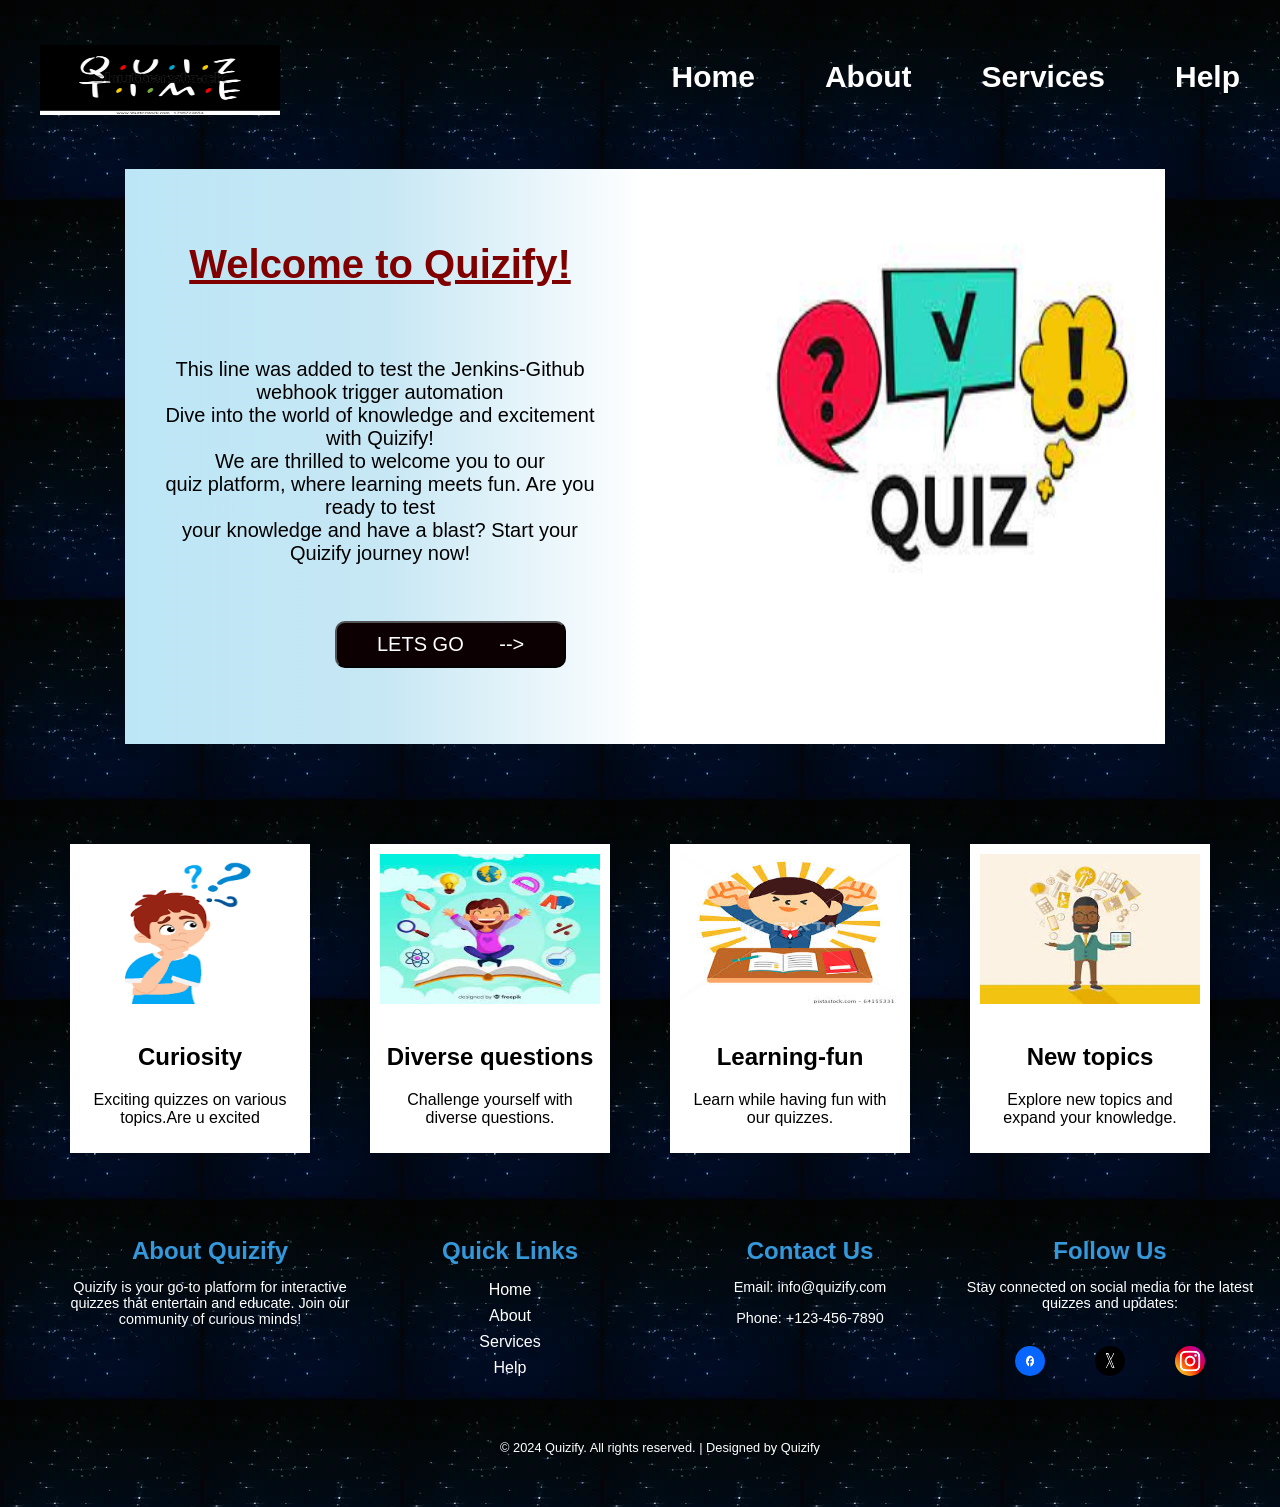
<file: index.html>
<!DOCTYPE html>
<html lang="en">
<head>
    <meta charset="UTF-8">
    <meta name="viewport" content="width=device-width, initial-scale=1.0">
    <title>Quizify</title>
    <link rel="stylesheet" href="./css/style.css">
</head>
<body>
  <div class="full">
    <header>
        <nav>
            <div class="logo">
                <img src="./images/index-logo.jpeg" alt="Quizify Logo" >
                <!-- <h1>Quizify</h1> -->
            </div>
            <ul class="nav-links">
                <li><a href="./index.html">Home</a></li>
                <li><a href="./about.html">About</a></li>
                <li><a href="./service.html">Services</a></li>
                <li><a href="./help.html">Help</a></li>
            </ul>
        </nav>
    </header>
    
    <section class="hero">
        <!-- Your hero section content goes here -->
        <div class="left-hero">
        <h1><u>Welcome to Quizify!</u></h1>
        <br>
        <p>
            This line was added to test the Jenkins-Github webhook trigger automation<br>
            Dive into the world of knowledge and excitement with Quizify!<br>
            We are thrilled to welcome you to our<br> quiz platform, where learning meets fun.
        Are you ready to test <br>your knowledge and have a blast? Start your Quizify journey now!</p>
        <br>
        <br>
        <button ><a href="./content.html"><span>LETS GO</span> <span style="padding-left: 30px;">--></span></a></button></div>
        <div class="right-hero">
            <img src="./images/quizz-side.jfif" height="400px" width="400px">
        </div>
    </section>

    <section class="cards">
        <div class="card">
            <img src="./images/curious.png" alt="Card Image 1">
            <h2>Curiosity</h2>
            <p>Exciting quizzes on various topics.Are u excited</p>
        </div>
        <div class="card">
            <img src="./images/diverseque.jpeg" alt="Card Image 2">
            <h2>Diverse questions</h2>
            <p>Challenge yourself with diverse questions.</p>
        </div>
        <div class="card">
            <img src="./images/joy.jpeg" alt="Card Image 3">
            <h2>Learning-fun</h2>
            <p>Learn while having fun with our quizzes.</p>
        </div>
        <div class="card">
            <img src="./images/skills.jpeg" alt="Card Image 4">
            <h2>New topics</h2>
            <p>Explore new topics and expand your knowledge.</p>
        </div>
    </section>
    <footer class="site-footer">
      <div class="footer-content">
          <div class="footer-section">
              <h3>About Quizify</h3>
              <p>Quizify is your go-to platform for interactive quizzes that entertain and educate. Join our community of curious minds!</p>
          </div>
          <div class="footer-section">
              <h3>Quick Links</h3>
              <ul>
                  <li><a href="./index.html">Home</a></li>
                  <li><a href="./about.html">About</a></li>
                  <li><a href="./service.html">Services</a></li>
                  <li><a href="./help.html">Help</a></li>
              </ul>
          </div>
          <div class="footer-section">
              <h3>Contact Us</h3>
              <p>Email: info@quizify.com</p>
              <p>Phone: +123-456-7890</p>
          </div>
          <div class="footer-section">
              <h3>Follow Us</h3>
              <p>Stay connected on social media for the latest quizzes and updates:</p>
              <div class="social-icons">
                  <a href="#" target="_blank"><img src="./images/facebook.png" alt="Facebook"></a>
                  <a href="#" target="_blank"><img src="./images/twitter.png" alt="Twitter"></a>
                  <a href="#" target="_blank"><img src="./images/instagram.jpeg" alt="Instagram"></a>
              </div>
          </div>
      </div>
      <div class="footer-bottom">
          <p>&copy; 2024 Quizify. All rights reserved. | Designed by Quizify</p>
      </div>
  </footer>
  </div>
</body>
</html>
</file>
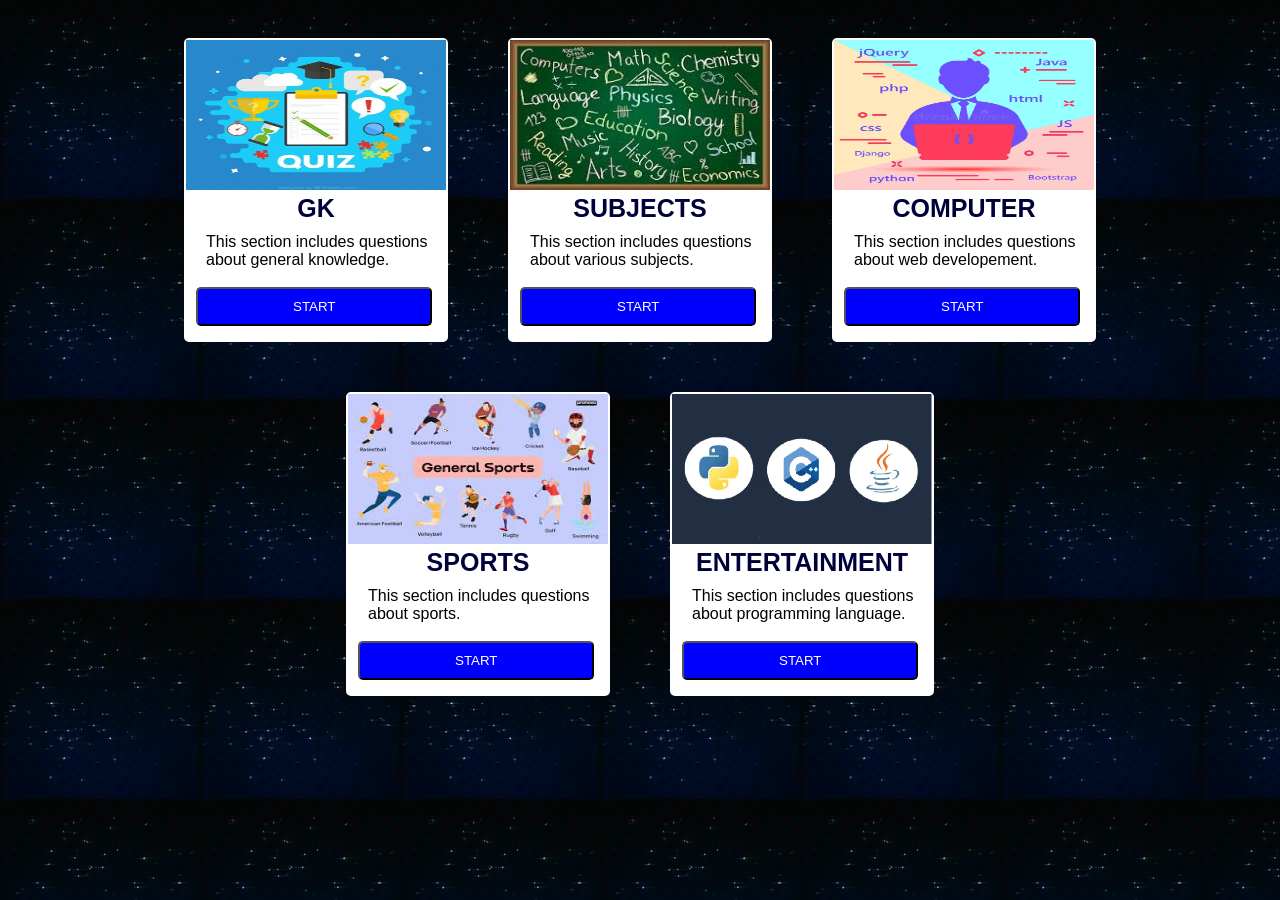
<file: content.html>
<!DOCTYPE html>
<html lang="en">
<head>
    <meta charset="UTF-8">
    <meta name="viewport" content="width=device-width, initial-scale=1.0">
    <title>Document</title>
    <link rel="stylesheet" href="./css/styles.css">
    
</head>
<body>
    <div class="mainly">
        <div class="container">
            <div class="row1">
                <div class="content c1">
                    <img src="./images/gk.jpg" height="150px" width="100%">
                    <text class="heading"><strong>GK</strong></text>
                    <div class="description">This section includes questions about general knowledge. </div><br>
                    <a href="./quiz.html?cat=gk"><button class=" btn gk">START</button></a>
                </div>
                <div class="content c1">
                    <img src="./images/subjects.jpeg" height="150px" width="100%">
                    <text class="heading"><strong>SUBJECTS</strong></text>
                    <div class="description">This section includes questions about various subjects. </div><br>
                    <a href="./SC-subject.html"><button class="btn sunjetc">START</button></a>
                </div>
                <div class="content c1">
                    <img src="./images/web1.webp" height="150px" width="100%">
                    <text class="heading"><strong>COMPUTER</strong></text>
                    <div class="description">This section includes questions about web developement.</div><br>
                    <a href="./quiz.html?cat=computer"><button class="btn web">START</button></a>
                </div>
            </div>

                <div class="row2">
                    <div class="content c1">
                        <img src="./images/sports.jpeg" height="150px" width="100%">
                        <text class="heading"><strong>SPORTS</strong></text>
                        <div class="description">This section includes questions about sports.</div><br>
                        <a href="./quiz.html?cat=sports"><button class="btn sports">START</button></a>
                    </div>
                    <div class="content c1">
                        <img src="./images/pl.jpeg" height="150px" width="100%">
                        <text class="heading"><strong>ENTERTAINMENT</strong></text>
                        <div class="description">This section includes questions about programming language.</div><br>
                        <a href="./quiz.html?cat=tv"><button class="btn pl">START</button></a>
                    </div>
                </div>


        </div>
    </div>
</body>
</html>
</file>
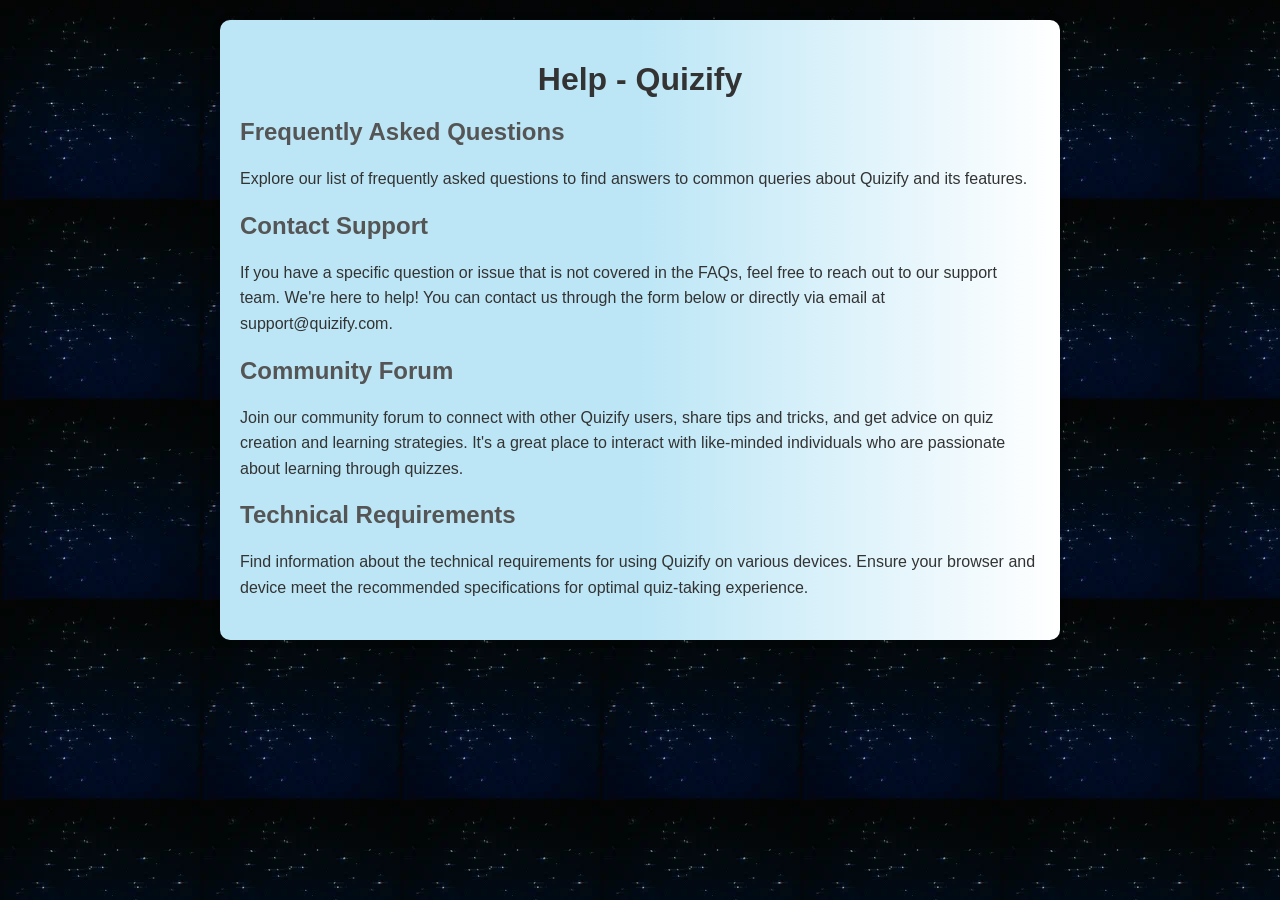
<file: help.html>
<!DOCTYPE html>
<html lang="en">
<head>
    <meta charset="UTF-8">
    <meta name="viewport" content="width=device-width, initial-scale=1.0">
    <title>Help - Quizify</title>
    <style>
        body {
            font-family: 'Arial', sans-serif;
            margin: 0;
            padding: 0;
            box-sizing: border-box;
            background-color: #f8f8f8;
            color: #333;
            background: url("../images/200w (2).webp");
        }

        .container {
            max-width: 800px;
            margin: 0 auto;
            padding: 20px;
            background:linear-gradient(to right, rgb(188, 230, 246),rgb(188, 230, 246),white);
            box-shadow: 0 0 10px rgba(0, 0, 0, 0.1);
            border-radius: 10px;
            margin-top: 20px;
        }

        h1 {
            text-align: center;
            margin-bottom: 20px;
            color: #333;
        }

        h2 {
            color: #555;
        }

        p {
            margin-bottom: 20px;
            line-height: 1.6;
        }

       

    
    </style>
</head>
<body>
    <div class="container">
        <h1>Help - Quizify</h1>

        <h2>Frequently Asked Questions</h2>
        <p>Explore our list of frequently asked questions to find answers to common queries about Quizify and its features.</p>

        <h2>Contact Support</h2>
        <p>If you have a specific question or issue that is not covered in the FAQs, feel free to reach out to our support team. We're here to help! You can contact us through the form below or directly via email at support@quizify.com.</p>



        <h2>Community Forum</h2>
        <p>Join our community forum to connect with other Quizify users, share tips and tricks, and get advice on quiz creation and learning strategies. It's a great place to interact with like-minded individuals who are passionate about learning through quizzes.</p>


        <h2>Technical Requirements</h2>
        <p>Find information about the technical requirements for using Quizify on various devices. Ensure your browser and device meet the recommended specifications for optimal quiz-taking experience.</p>
</file>
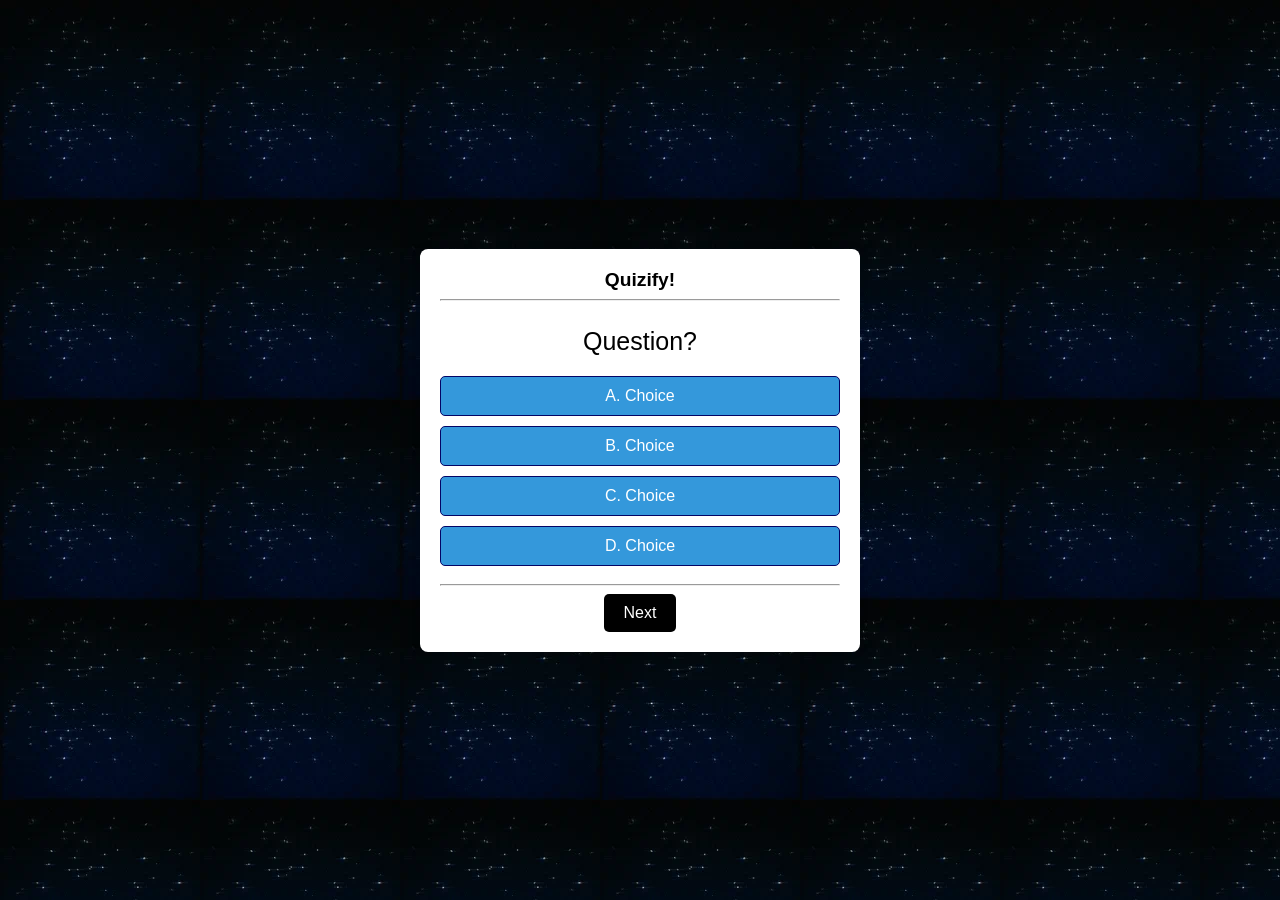
<file: quiz.html>
<!DOCTYPE html>
<html lang="en">
<head>
    <meta charset="UTF-8">
    <meta name="viewport" content="width=device-width, initial-scale=1.0">
    <title>Quiz Box</title>
    <style>
        body {
            font-family: 'Arial', sans-serif;
            background: url("../images/200w (2).webp");
            margin: 0;
            padding: 0;
            display: flex;
            align-items: center;
            justify-content: center;
            height: 100vh;
        }

        .quiz-box {
            background-color: #fff;
            box-shadow: 0 0 10px rgba(0, 0, 0, 0.1);
            border-radius: 8px;
            padding: 20px;
            width: 400px;
            text-align: center;
        }

        .quizify{
            margin-top: 0px;
            margin-bottom: 30px;
            color: #000000;
            font-size:larger;
        }

        .question {
            font-size: 25px;
            margin-bottom: 20px;

        }

        .choices {
            text-align: left;
        }

        .choice {
            background-color: #3498db;
            color: #fff;
            padding: 10px;
            border: none;
            border-radius: 5px;
            margin-bottom: 10px;
            cursor: pointer;
            font-size: 16px;
            width: 100%;
            transition: background-color 0.3s ease;
            border: 1.5px solid rgb(4, 4, 101);
        }

        .choice:hover {
            background-color: #2980b9;
        }
        
        .green{
            background-color: rgb(25, 215, 25);
            border:1.5px solid rgb(28, 100, 28)
        }

        .next-button {
            background-color: #000000;
            color: #fff;
            padding: 10px 20px;
            border: none;
            border-radius: 5px;
            cursor: pointer;
            font-size: 16px;
            transition: background-color 0.3s ease;
        }

        .next-button:hover {
            background-color: #418aea;
        }
        body{
            background: url("../images/200w (2).webp");
        }
        .gg{
            min-height: 200px;
            align-items: center;
            background: linear-gradient(135deg skyblue white);
        }
        .show_result{
            border-radius: 2px solid black;
            border-radius: 5px;
            padding: 10px 20px;
            background-color: blue;
            color: white;
            text-decoration: none;
        }
        .cong{
            color: #dc3333;
            font-size: 2em;
            letter-spacing: 2px;
            text-shadow: 2px 2px 4px rgba(0, 0, 0, 0.1);
        }
        .s_result{
            font-size: 30px;
            color: black;
            font-weight: lighter;
        }
    </style>
</head>
<body>
    <script>
        let count = 0;
        let score=0;
        let catMap = {
            gk:9,
            science:17,
            history:23,
            maths:19,
            computer:18,
            sports:21,
            tv:29,
        }
        let curCat = ""; 
        let param = new URL(window.location.toLocaleString()).searchParams;
        console.log(window.location.toLocaleString());
        let cat = param.get('cat');
        console.log(cat);
        if(cat==="" || cat===undefined || cat===null){
            curCat = catMap["gk"];
        }
        else{
            curCat = catMap[cat];
        }
        const showScore = ()=>{
            let e = document.getElementById("quiz-box");
            e.className += " gg";
            e.innerHTML = "<p class='cong'>CONGRATULATIONS !!</p>";
            e.innerHTML += "<p class='s_result'>Score is "+ score + "/10</p>";
            e.innerHTML+= "<a href='./content.html' class='show_result'>Play Again</a>";
            e.innerHTML+= "<a href='./index.html' class='show_result'>Return Home</a>";
        }
        const setQuestion = (arr,count)=>{
            let flag = false;
            document.getElementById("question").innerText = arr[count].question;
            let asdk = document.getElementById("choice-container");
            let ht ="";
            arr[count].choices.forEach((e)=>{ht+= "<button class='choice'>"+e+"</button>"});
            asdk.innerHTML = ht;
            let xxx = document.querySelectorAll('.choice');
            xxx.forEach((e)=>e.addEventListener('click',(event)=>
            {
                if(event.target.innerText==arr[count].correct_ans && flag===false){
                    console.log("correct");
                    event.target.style.background = "green";    
                    score++;
                    flag=true;
                }
                else if(flag===false){
                    flag=true;
                    event.target.style.background = "red";
                    console.log("incorrect");
                }
            }));
            if(count==9){
                document.getElementById('next-btn').innerHTML = 'Finish';
                showScore();
            }else{
                document.getElementById('next-btn').addEventListener('click',()=>{
                if(flag){
                    setQuestion(arr,count+1);
                    console.log("changed");
                }
                });
            }    
        }        
        const gg = async ()=>{
            let gg;
            const url = `https://opentdb.com/api.php?amount=10&category=${curCat}&difficulty=easy&type=multiple`;
            console.log(url)
            await fetch(url)
            .then((r)=>r.json())
            .then((rr)=>{
                gg = rr.results;
                console.log(gg)});
            let arr = gg.map((e)=>{let x =  Array.from(e.incorrect_answers);
                let f = Math.floor(Math.random()*4);
                 x.splice(f,0,e.correct_answer);
                 return {question:e.question,choices:x,correct_ans:e.correct_answer};
                });
            console.log(arr);
            setQuestion(arr,count);
        }
        gg();

    </script>
    <div class="quiz-box" id="quiz-box">
        <strong class="quizify">Quizify!</strong><hr>
        <br>
        <div class="question" id="question">
            Question?
        </div>
        <div class="choices" id="choice-container">
            <button class="choice">A. Choice</button>
            <button class="choice">B. Choice</button>
            <button class="choice">C. Choice</button>
            <button class="choice">D. Choice</button>
        </div>
        <hr>
        <button class="next-button" id="next-btn">Next</button>
    </div>
</body>
</html>

<!-- <!DOCTYPE html>
<html lang="en">
<head>
    <meta charset="UTF-8">
    <meta name="viewport" content="width=device-width, initial-scale=1.0">
    <title>Document</title>
</head>

<body>
    
    <h1 id="sdaf"></h1>
    <div id="x">
    </div>
    <script>        
        const gg = async ()=>{
            let gg;
            await fetch('https://opentdb.com/api.php?amount=10&category=22&difficulty=easy&type=multiple')
            .then((r)=>r.json())
            .then((rr)=>{
                gg = rr.results;
                console.log(gg)});
            let arr = gg.map((e)=>{let x =  Array.from(e.incorrect_answers);
                let f = Math.floor(Math.random()*4);
                 x.splice(f,0,e.correct_answer);
                 return {question:e.question,choices:x,correct_ans:e.correct_answer};
                });
            console.log(arr);
            document.getElementById("sdaf").innerText = arr[0].question;
            let asdk = document.getElementById("x");
             let ht ="";
            arr[0].choices.forEach((e)=>{ht+= "<h3 class='choices'>"+e+"<h3/>"});
            asdk.innerHTML = ht;
            let xxx = document.querySelectorAll('.choices');
            xxx.forEach((e)=>e.addEventListener('click',(event)=>
            {
                if(event.target.innerText==arr[0].correct_ans){
                    console.log("correct");
                }
                else{
                    console.log("incorrect");
                }
            }));
        }

        gg();
    </script>
</body>
</html> -->
</file>
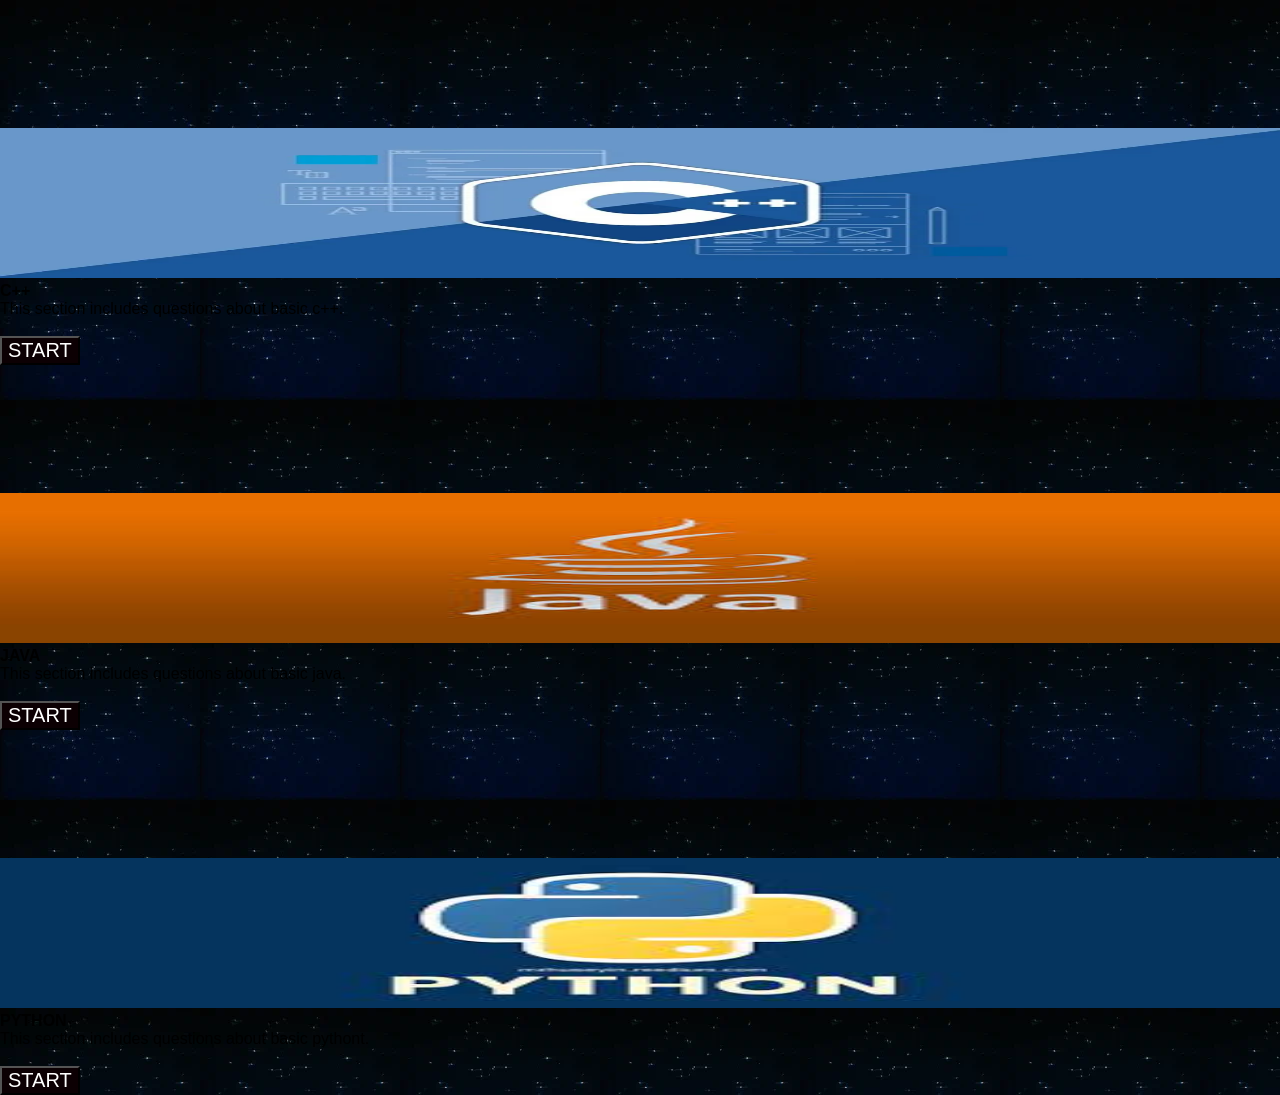
<file: SC-pl.html>
<!DOCTYPE html>
<html lang="en">
<head>
    <meta charset="UTF-8">
    <meta name="viewport" content="width=device-width, initial-scale=1.0">
    <title>Document</title>
    <link rel="stylesheet" href="./css/style.css">
    <style>
        .container .content{
            margin-top: 10%;
        }
        body{
            background: url("../images/200w (2).webp");
        }
    </style>
    
</head>
<body>
    <div class="mainly">
        <div class="container">
            <div class="row1">
                <div class="content c1">
                    <img src="./images/c++.png" height="150px" width="100%">
                    <text class="heading"><strong>C++</strong></text>
                    <div class="description">This section includes questions about basic c++. </div><br>
                    <a href="#"><button class="btn">START</button></a>
                </div>
                <div class="content c1">
                    <img src="./images/java.png" height="150px" width="100%">
                    <text class="heading"><strong>JAVA</strong></text>
                    <div class="description">This section includes questions about basic java. </div><br>
                    <a href="./SC-subject.html"><button class="btn">START</button></a>
                </div>
                <div class="content c1">
                    <img src="./images/python.jpeg" height="150px" width="100%">
                    <text class="heading"><strong>PYTHON</strong></text>
                    <div class="description">This section includes questions about basic pythont.</div><br>
                    <a href="#"><button class="btn">START</button></a>
                </div>
            </div>


        </div>
    </div>
</body>
</html>
</file>
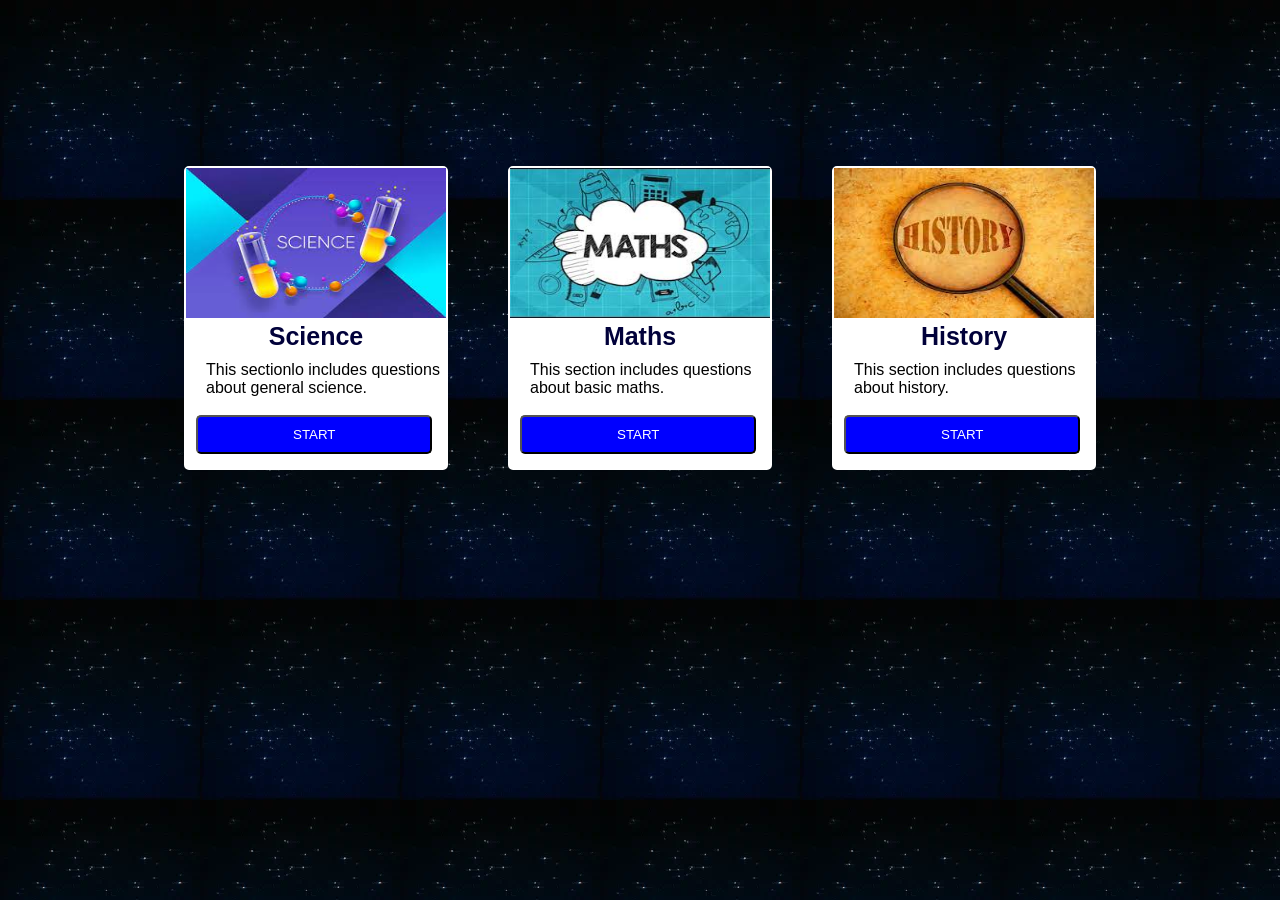
<file: SC-subject.html>
<!DOCTYPE html>
<html lang="en">
<head>
    <meta charset="UTF-8">
    <meta name="viewport" content="width=device-width, initial-scale=1.0">
    <title>Document</title>
    <link rel="stylesheet" href="./css/styles.css">
    <style>
        .container .content{
            margin-top: 10%;
        }
        body{
            background: url("../images/200w (2).webp");
        }
    </style>
    
</head>
<body>
    <div class="mainly">
        <div class="container">
            <div class="row1">
                <div class="content c1">
                    <img src="./images/science.jpeg" height="150px" width="100%">
                    <text class="heading"><strong>Science</strong></text>
                    <div class="description">This sectionlo includes questions about general science. </div><br>
                    <a href="./quiz.html?cat=science"><button class="btn science">START</button></a>
                </div>
                <div class="content c1">
                    <img src="./images/math.jpeg" height="150px" width="100%">
                    <text class="heading"><strong>Maths</strong></text>
                    <div class="description">This section includes questions about basic maths. </div><br>
                    <a href="./quiz.html?cat=maths"><button class="btn maths">START</button></a>
                </div>
                <div class="content c1">
                    <img src="./images/history.jpeg" height="150px" width="100%">
                    <text class="heading"><strong>History</strong></text>
                    <div class="description">This section includes questions about history.</div><br>
                    <a href="./quiz.html?cat=history"><button class="btn history">START</button></a>
                </div>
            </div>


        </div>
    </div>
</body>
</html>
</file>
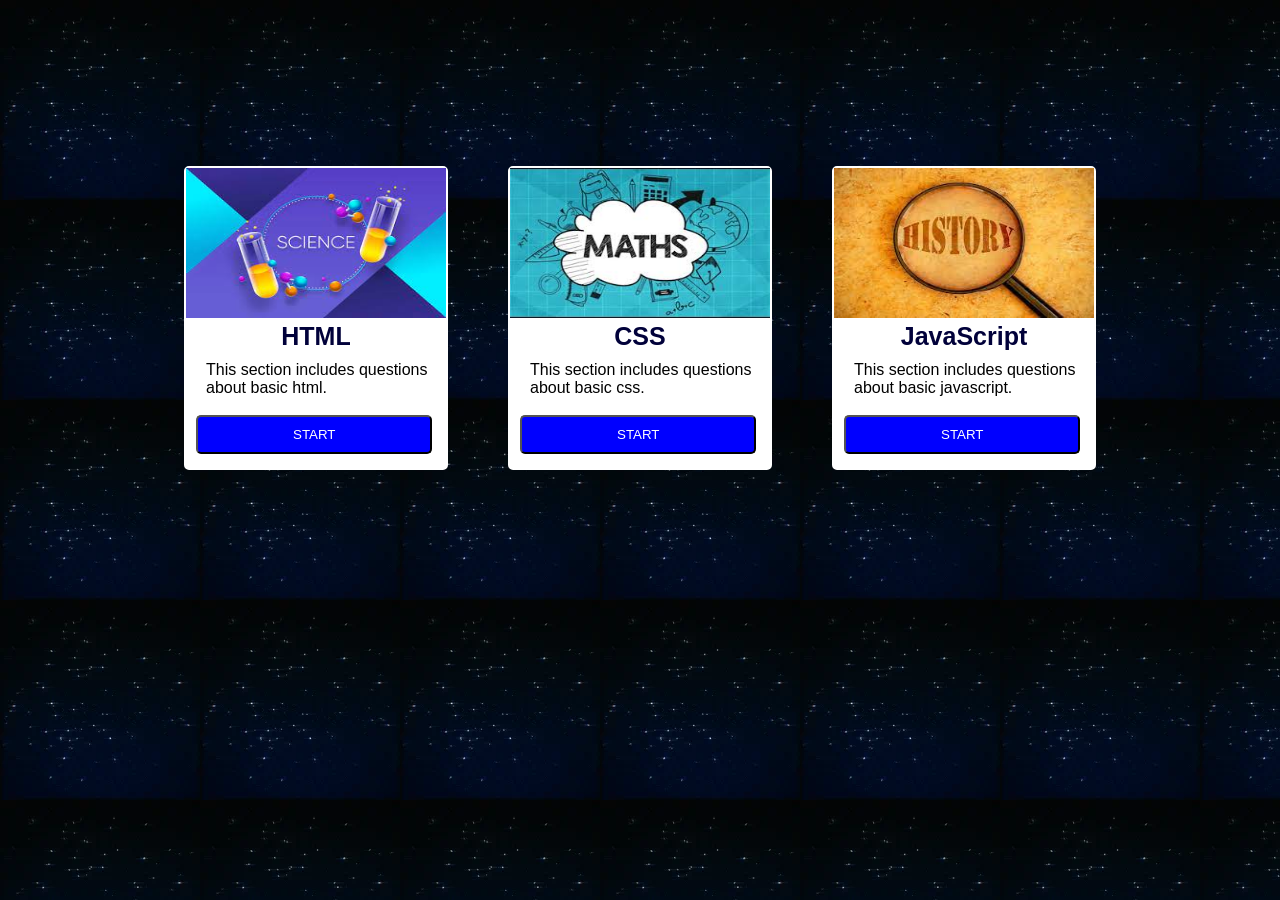
<file: SC-web.html>
<!DOCTYPE html>
<html lang="en">
<head>
    <meta charset="UTF-8">
    <meta name="viewport" content="width=device-width, initial-scale=1.0">
    <title>Document</title>
    <link rel="stylesheet" href="./css/styles.css">
    <style>
        .container .content{
            margin-top: 10%;
        }
        body{
            background: url("../images/200w (2).webp");
        }
    </style>
    
</head>
<body>
    <div class="mainly">
        <div class="container">
            <div class="row1">
                <div class="content c1">
                    <img src="./images/science.jpeg" height="150px" width="100%">
                    <text class="heading"><strong>HTML</strong></text>
                    <div class="description">This section includes questions about basic html. </div><br>
                    <a href="#"><button class="btn html">START</button></a>
                </div>
                <div class="content c1">
                    <img src="./images/math.jpeg" height="150px" width="100%">
                    <text class="heading"><strong>CSS</strong></text>
                    <div class="description">This section includes questions about basic css. </div><br>
                    <a href="./SC-subject.html"><button class="btn css">START</button></a>
                </div>
                <div class="content c1">
                    <img src="./images/history.jpeg" height="150px" width="100%">
                    <text class="heading"><strong>JavaScript</strong></text>
                    <div class="description">This section includes questions about basic javascript.</div><br>
                    <a href="#"><button class="btn javascript">START</button></a>
                </div>
            </div>


        </div>
    </div>
</body>
</html>
</file>
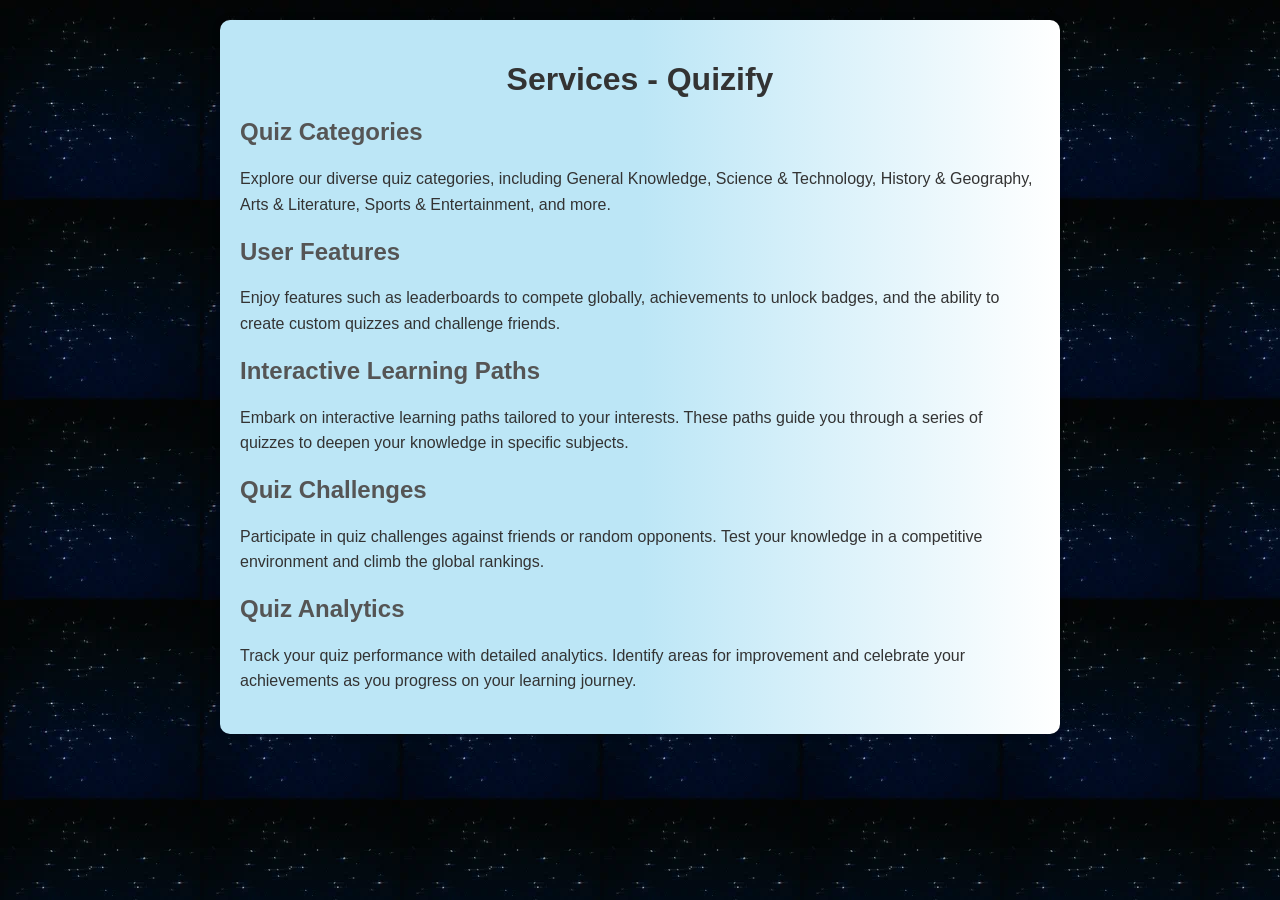
<file: service.html>
<!DOCTYPE html>
<html lang="en">
<head>
    <meta charset="UTF-8">
    <meta name="viewport" content="width=device-width, initial-scale=1.0">
    <title>Services - Quizify</title>
    <style>
        body {
            font-family: 'Arial', sans-serif;
            margin: 0;
            padding: 0;
            box-sizing: border-box;
            background-color: #f8f8f8;
            color: #333;
            background: url("../images/200w (2).webp");
        }

        .container {
            max-width: 800px;
            margin: 0 auto;
            padding: 20px;
            background:linear-gradient(to right, rgb(188, 230, 246),rgb(188, 230, 246),white);
            box-shadow: 0 0 10px rgba(0, 0, 0, 0.1);
            border-radius: 10px;
            margin-top: 20px;
        }

        h1 {
            text-align: center;
            margin-bottom: 20px;
            color: #333;
        }

        h2 {
            color: #555;
        }

        p {
            margin-bottom: 20px;
            line-height: 1.6;
        }

        .services-section {
            margin-top: 40px;
            display: flex;
            flex-wrap: wrap;
            justify-content: space-around;
        }

        .service {
            width: 300px;
            margin: 20px;
            padding: 15px;
            border-radius: 8px;
            box-shadow: 0 4px 8px rgba(0, 0, 0, 0.1);
            background-color: #adccff;
            transition: transform 0.3s ease-in-out;
        }

        .service:hover {
            transform: scale(1.05);
        }

        .service h3 {
            color: #333;
            margin-bottom: 10px;
        }

        .service p {
            color: #555;
        }
    </style>
</head>
<body>
    <div class="container">
        <h1>Services - Quizify</h1>

        <h2>Quiz Categories</h2>
        <p>Explore our diverse quiz categories, including General Knowledge, Science & Technology, History & Geography, Arts & Literature, Sports & Entertainment, and more.</p>

        <h2>User Features</h2>
        <p>Enjoy features such as leaderboards to compete globally, achievements to unlock badges, and the ability to create custom quizzes and challenge friends.</p>

        <h2>Interactive Learning Paths</h2>
        <p>Embark on interactive learning paths tailored to your interests. These paths guide you through a series of quizzes to deepen your knowledge in specific subjects.</p>

        <h2>Quiz Challenges</h2>
        <p>Participate in quiz challenges against friends or random opponents. Test your knowledge in a competitive environment and climb the global rankings.</p>

        <h2>Quiz Analytics</h2>
        <p>Track your quiz performance with detailed analytics. Identify areas for improvement and celebrate your achievements as you progress on your learning journey.</p>
    </div>
</body>
</html>
</file>
<file: css/style.css>
body {
    font-family: Arial, sans-serif;
    margin: 0;
    padding: 0;
    box-sizing: border-box;
    
}

header {
    background-color: #00304f;
    color: #fff;
    padding: 20px 0;
    text-align: center;
    background: transparent;
    animation: slideDown 0.8s ease-out;
}

nav {
    display: flex;
    justify-content: space-between;
    align-items: center;
    max-width: 1200px;
    margin: 0 auto;
    animation: slideDown 0.8s ease-out;
    /* padding: 3px; */
}

.logo img {
    width: 240px;
    height: 70px;
    margin-top: 25px;
    animation: fadeIn 1s ease-out;
}
@keyframes slideDown {
    from {
        transform: translateY(-100%);
    }
    to {
        transform: translateY(0);
    }
}

@keyframes fadeIn {
    from {
        opacity: 0;
    }
    to {
        opacity: 1;
    }
}


nav h1 {
    font-size: 10em;
}

nav ul {
    list-style: none;
    display: flex;
    gap: 70px;
    margin-top: 30px;
}

nav a {
    text-decoration: none;
    color: #fff;
    font-weight: bold;
    font-size:30px;
    transition: color 0.8s ease;
}
nav a:hover {
    color: #2ac1e7; /* Change link text color on hover */
}
.left-hero{
    padding-left: 20px;
}

.left-hero h1{
    font-size: 40px;
    color: maroon;
    text-align: center;
}
.left-hero p{
    text-align: center;
    font-weight: lighter;
    font-size: 20px;
}
.left-hero button{
    padding: 10px 40px;
    text-align: center;
    margin-left: 180px;
    border-radius: 10px;
}
.left-hero button:hover{
background-color: black;
}
.right-hero img{
    animation: anim 4s infinite linear;
}
@keyframes anim {
    0% { transform: rotateY(0deg); }
    100% { transform: rotateY(360deg); }
}

@keyframes slideUp {
    from {
        transform: translateY(100%);
    }
    to {
        transform: translateY(0);
    }
}

.cards {
    display: flex;
    justify-content: space-around;
    align-items: flex-start;
    max-width: 1200px;
    margin: 20px auto;
    margin-top: 100px;
}
span{
    font-size: 20px;
            color: white;
        }
a:link{
      text-decoration: none;
}
.card {
    width: 220px;
    height: 100;
    padding: 10px;
    background-color: #fff;
    box-shadow: 0 0 10px rgba(0, 0, 0, 0.1);
    text-align: center;
    transition: transform 0.8s ease;
}
.card:hover {
    transform: scale(1.05); /* Scale up the card on hover */
}

.card img {
    width: 100%;
    height: 150px;
    margin-bottom: 15px;
}

footer {
    background-color: #2c3e50;
    color: #fff;
    text-align: center;
    padding: 10px 0;
    /* position: fixed; */
    bottom: 0;
    width: 100%;
    background: transparent;
}
.hero{
    display: flex;
    gap: 150px;
    height: 55vh;
    margin-left: 125px;
    margin-right: 115px;
    background:linear-gradient(to right, rgb(188, 230, 246),rgb(199, 231, 244),white,white,white);
    margin-top: 30px;
    padding: 40px 10px;
    animation: slideUp 0.8s ease-out;
}

.full{
    background: url("../images/200w (2).webp");
    
}
button{
    padding-top: 5px 20px;
    background-color: rgb(12, 0, 3);
    color: #fff;
    font-size: 20px;
    text-decoration: none;
}
.site-footer {
    background: transparent;
    color: #fff;
    padding: 40px 20px;
}

.footer-content {
    max-width: 1200px;
    margin: 0 auto;
    display: flex;
    justify-content: space-around;
    flex-wrap: wrap;
}

.footer-section {
    flex: 1;
    max-width: 300px;
    margin-bottom: 20px;
}

.footer-section h3 {
    font-size: 1.5em;
    margin-bottom: 10px;
    color: #3498db; /* Highlight section titles with a color */
}

.footer-section p {
    font-size: 0.9em;
}

.footer-section ul {
    list-style: none;
    padding: 0;
}

.footer-section ul li {
    margin-bottom: 8px;
}

.footer-section a {
    text-decoration: none;
    color: #fff;
    transition: color 0.3s ease; /* Smooth transition for link color */
}

.footer-section a:hover {
    color: #3498db;
}

.social-icons {
    display: flex;
    gap: 10px;
    margin-top: 10px;
    margin-left: 35px;
}

.social-icons a img {
    width: 30px;
    height: 30px;
    border-radius: 50%;
    margin: 20px;
    margin-left: 20px;
    transition: transform 0.3s ease; /* Smooth transition for icon scaling */
}

.social-icons a img:hover {
    transform: scale(1.2); /* Scale up the social icons on hover */
}

.footer-bottom {
    text-align: center;
    margin-top: 20px;
}

.footer-bottom p {
    font-size: 0.8em;
}

    @media screen and (max-width: 1200px) {
        .full {
            padding: 0 20px;
        }
    }
    
    @media screen and (max-width: 768px) {
        nav {
            flex-direction: column;
            align-items: flex-start;
        }}
</file>
<file: css/styles.css>
body{
    margin: 0;
    padding: 0;
    box-sizing: border-box;
    font-family: sans-serif;
    background: url("../images/200w (2).webp");
}
.mainly{
   
    height: 100vh;
    
}
.mainly .container{
    padding-top: 3%;
    width: 100%;
    color: black;
}
.row1{
    display: flex;
    justify-content: center;
    gap: 60px;
    margin-bottom: 50px;
}
.row2{
    display: flex;
    justify-content: center;
    gap: 60px;
}
.content{
    border: 2px solid white;
    border-radius: 5px;
    width: 260px;
    height: 300px;
    background-color: white;
    animation: anim 1.5s;
}
.content:hover{
    transform: scale(1.1);
}
@keyframes anim {
    0%{opacity: 0;}
    100%{opacity: 1;}
}
.content.text{
    font-weight: lighter;
}
.content .description{
    padding-left: 20px;
    padding-top: 10px;
}

.btn{
    color: white;
    background-color: blue;
    padding: 10px 95px;
    border-radius: 5px;
    margin-left: 10px;
}

.btn:hover{
    color: white;
    background-color: blueviolet;
}

.content .heading{
    font-size: 25px;
    display:flex;
    color: rgb(1, 1, 58);
    justify-content: center;
}


@media only screen and (max-width: 800px)
{
    .container{
         margin-left: 20%;
    }
    .container .row1{
        display: inline-block;
        justify-content: center;

    }
    .container .row2{
        display: inline-block;
        justify-content: center;
    }
    .container .content{
        margin-bottom: 30px;
    }
}
</file>
